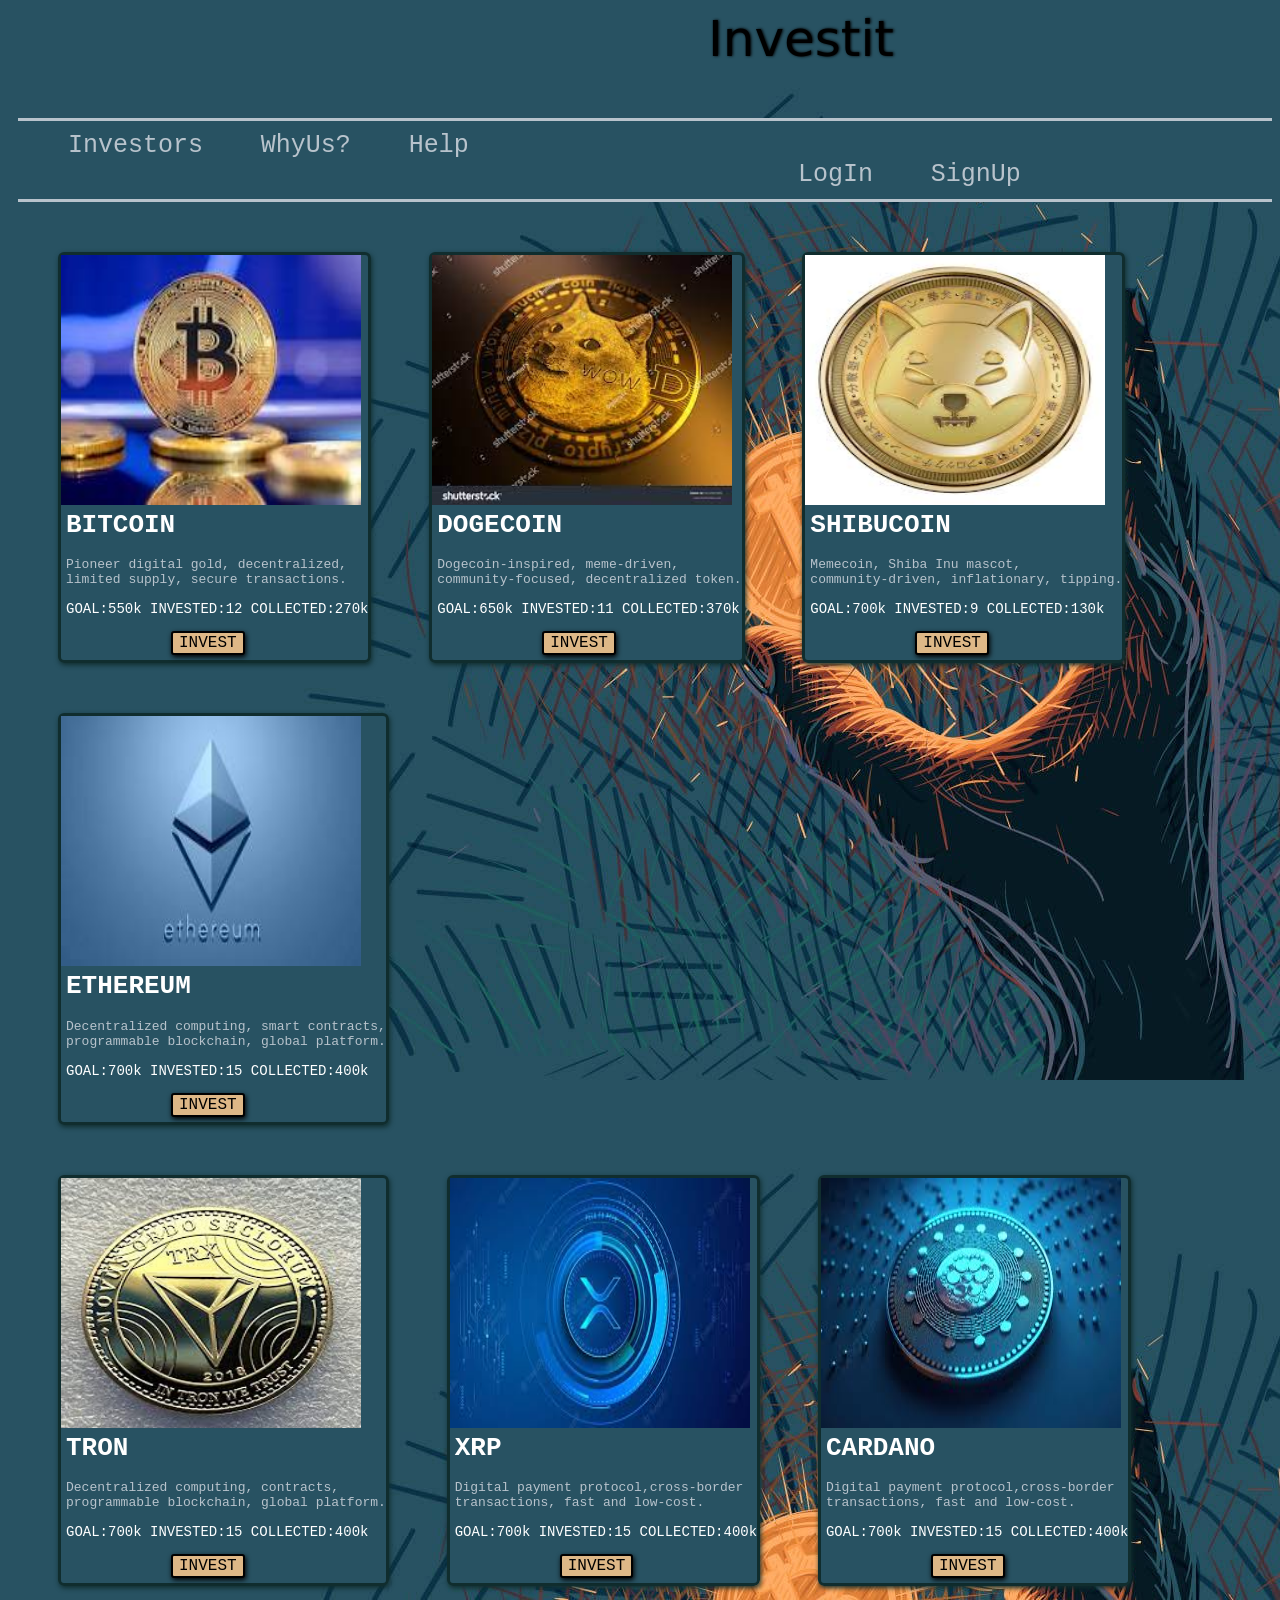
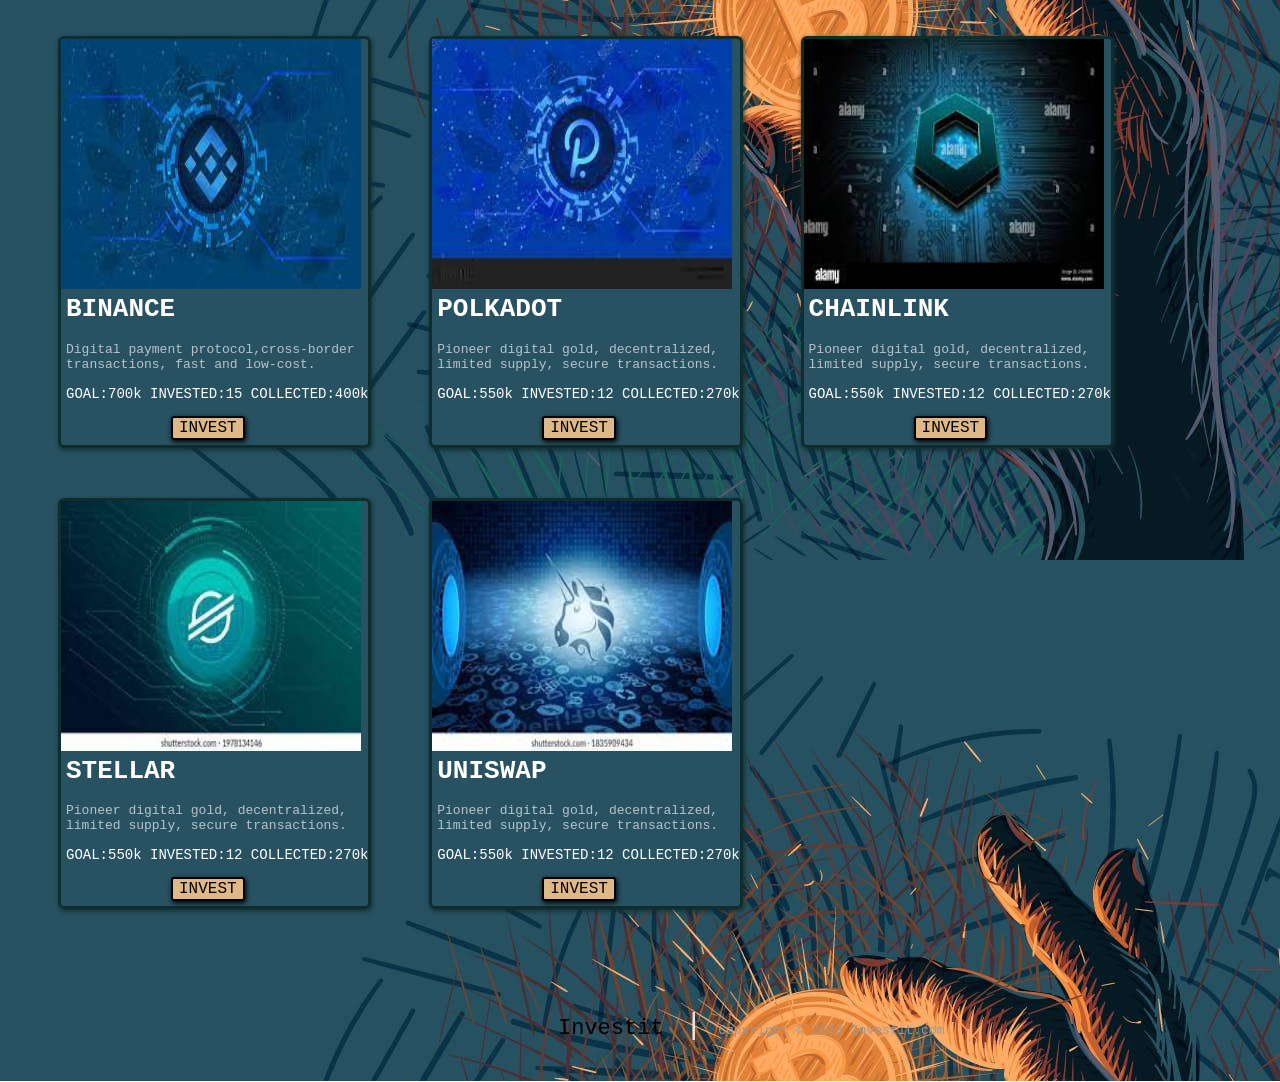
<file: index.html>
<!DOCTYPE html>
<html>

<head>
    <title> Cryptocurrency Crowdfunding</title>
<link rel="stylesheet" href="style.css">
</head>

<body style="background-image: url(main.jpg); font-family: monospace;">
    <div>
        <p class="heading">
            Investit</p>
        <div class=" step2">
            <a class="step3_1" href="investors.html">Investors</a>
            <a class="step3" href="">WhyUs?</a>
            <a class="step3" href="www.google.com">Help</a>
            <a class="step3_2" href="">LogIn</a>
            <a class="step3_3" href="signup.html">SignUp</a>
        </div>
    </div>
    <div class="step4">
        <div class="bitcoin">
            <img src="bitcoin.jpg" alt="ERROR 69" class="image1">
            <h1 class="heading2" style="color: white;">BITCOIN</h1>
            <p class="para1" style="color: rgb(184, 195, 204);">Pioneer digital gold, decentralized,<br> limited supply,
                secure transactions.</p>
            <p class="para2" style="color: white; font-size:14px; margin-left: 5px;">GOAL:550k INVESTED:12
                COLLECTED:270k</p>
            <button><a href="" class="button_link">INVEST</a></button>
        </div>
        <div class="dogecoin">
            <img src="dogecoin.jpg" alt="ERROR 69" class="image1">
            <h1 class="heading2" style="color: white;">DOGECOIN</h1>
            <p class="para1" style="color: rgb(184, 195, 204);">Dogecoin-inspired, meme-driven,<br> community-focused,
                decentralized token.</p>
            <p class="para2" style="color: white; font-size:14px; margin-left: 5px;">GOAL:650k INVESTED:11
                COLLECTED:370k</p>
            <button><a href="" class="button_link">INVEST</a></button>
        </div>
        <div class="shiba">
            <img src="shiba.jpg" alt="ERROR 69" class="image1">
            <h1 class="heading2" style="color: white;">SHIBUCOIN</h1>
            <p class="para1" style="color: rgb(184, 195, 204);">Memecoin, Shiba Inu mascot,<br> community-driven,
                inflationary, tipping.</p>
            <p class="para2" style="color: white; font-size:14px; margin-left: 5px;">GOAL:700k INVESTED:9
                COLLECTED:130k</p>
            <button><a href="" class="button_link">INVEST</a></button>
        </div>
        <div class="etherreum">
            <img src="ethereum.jpg" alt="ERROR 69" class="image1">
            <h1 class="heading2" style="color: white;">ETHEREUM</h1>
            <p class="para1" style="color: rgb(184, 195, 204);"> Decentralized computing, smart contracts,<br>
                programmable blockchain, global platform. </p>
            <p class="para2" style="color: white; font-size:14px; margin-left: 5px;">GOAL:700k INVESTED:15
                COLLECTED:400k</p>
            <button><a href="" class="button_link">INVEST</a></button>
        </div>
    </div>
    <div class="step5">
        <div class="TRON">
            <img src="tron4.jpg" alt="ERROR 69" class="image1">
            <h1 class="heading2" style="color: white;">TRON</h1>
            <p class="para1" style="color: rgb(184, 195, 204);"> Decentralized computing, contracts,<br>
                programmable blockchain, global platform. </p>
            <p class="para2" style="color: white; font-size:14px; margin-left: 5px;">GOAL:700k INVESTED:15
                COLLECTED:400k</p>
            <button><a href="" class="button_link">INVEST</a></button>
        </div>
        <Div class="XRP">
            <img src="xrp4.jpg" alt="ERROR 69" class="image1">
            <h1 class="heading2" style="color: white;">XRP</h1>
            <p class="para1" style="color: rgb(184, 195, 204);"> Digital payment protocol,cross-border <BR>transactions,
                fast and low-cost.
            </p>
            <p class="para2" style="color: white; font-size:14px; margin-left: 5px;">GOAL:700k INVESTED:15
                COLLECTED:400k</p>
            <button><a href="" class="button_link">INVEST</a></button>
        </Div>
        <div class="cardano">
            <img src="cardano2.jpg" alt="ERROR 69" class="image1">
            <h1 class="heading2" style="color: white;">CARDANO</h1>
            <p class="para1" style="color: rgb(184, 195, 204);"> Digital payment protocol,cross-border <BR>transactions,
                fast and low-cost.
            </p>
            <p class="para2" style="color: white; font-size:14px; margin-left: 5px;">GOAL:700k INVESTED:15
                COLLECTED:400k</p>
            <button><a href="" class="button_link">INVEST</a></button>
        </div>
        <div class="binance">
            <img src="binance.png" alt="ERROR 69" class="image1">
            <h1 class="heading2" style="color: white;">BINANCE</h1>
            <p class="para1" style="color: rgb(184, 195, 204);"> Digital payment protocol,cross-border <BR>transactions,
                fast and low-cost.
            </p>
            <p class="para2" style="color: white; font-size:14px; margin-left: 5px;">GOAL:700k INVESTED:15
                COLLECTED:400k</p>
            <button><a href="" class="button_link">INVEST</a></button>
        </div>
        <div class="bitcoin">
            <img src="POLKADOT.jpg" alt="ERROR 69" class="image1">
            <h1 class="heading2" style="color: white;">POLKADOT</h1>
            <p class="para1" style="color: rgb(184, 195, 204);">Pioneer digital gold, decentralized,<br> limited supply,
                secure transactions.</p>
            <p class="para2" style="color: white; font-size:14px; margin-left: 5px;">GOAL:550k INVESTED:12
                COLLECTED:270k</p>
            <button><a href="" class="button_link">INVEST</a></button>
        </div>
        <div class="bitcoin">
            <img src="CHAINLINK.jpg" alt="ERROR 69" class="image1">
            <h1 class="heading2" style="color: white;">CHAINLINK</h1>
            <p class="para1" style="color: rgb(184, 195, 204);">Pioneer digital gold, decentralized,<br> limited supply,
                secure transactions.</p>
            <p class="para2" style="color: white; font-size:14px; margin-left: 5px;">GOAL:550k INVESTED:12
                COLLECTED:270k</p>
            <button><a href="" class="button_link">INVEST</a></button>
        </div>
        <div class="bitcoin">
            <img src="stellar.jpg" alt="ERROR 69" class="image1">
            <h1 class="heading2" style="color: white;">STELLAR</h1>
            <p class="para1" style="color: rgb(184, 195, 204);">Pioneer digital gold, decentralized,<br> limited supply,
                secure transactions.</p>
            <p class="para2" style="color: white; font-size:14px; margin-left: 5px;">GOAL:550k INVESTED:12
                COLLECTED:270k</p>
            <button><a href="" class="button_link">INVEST</a></button>
        </div>
        <div class="bitcoin">
            <img src="uniswap.jpg" alt="ERROR 69" class="image1">
            <h1 class="heading2" style="color: white;">UNISWAP</h1>
            <p class="para1" style="color: rgb(184, 195, 204);">Pioneer digital gold, decentralized,<br> limited supply,
                secure transactions.</p>
            <p class="para2" style="color: white; font-size:14px; margin-left: 5px;">GOAL:550k INVESTED:12
                COLLECTED:270k</p>
            <button><a href="" class="button_link">INVEST</a></button>
        </div>
    </div>
    <div class="step23">
        <p class="step24">Investit&nbsp</p>
        <p class="step26">|</p>
        <p class="step30"> &nbspCopyright &copy 2023 Investit.com</p>
    </div>
</body>

</html>
</file>
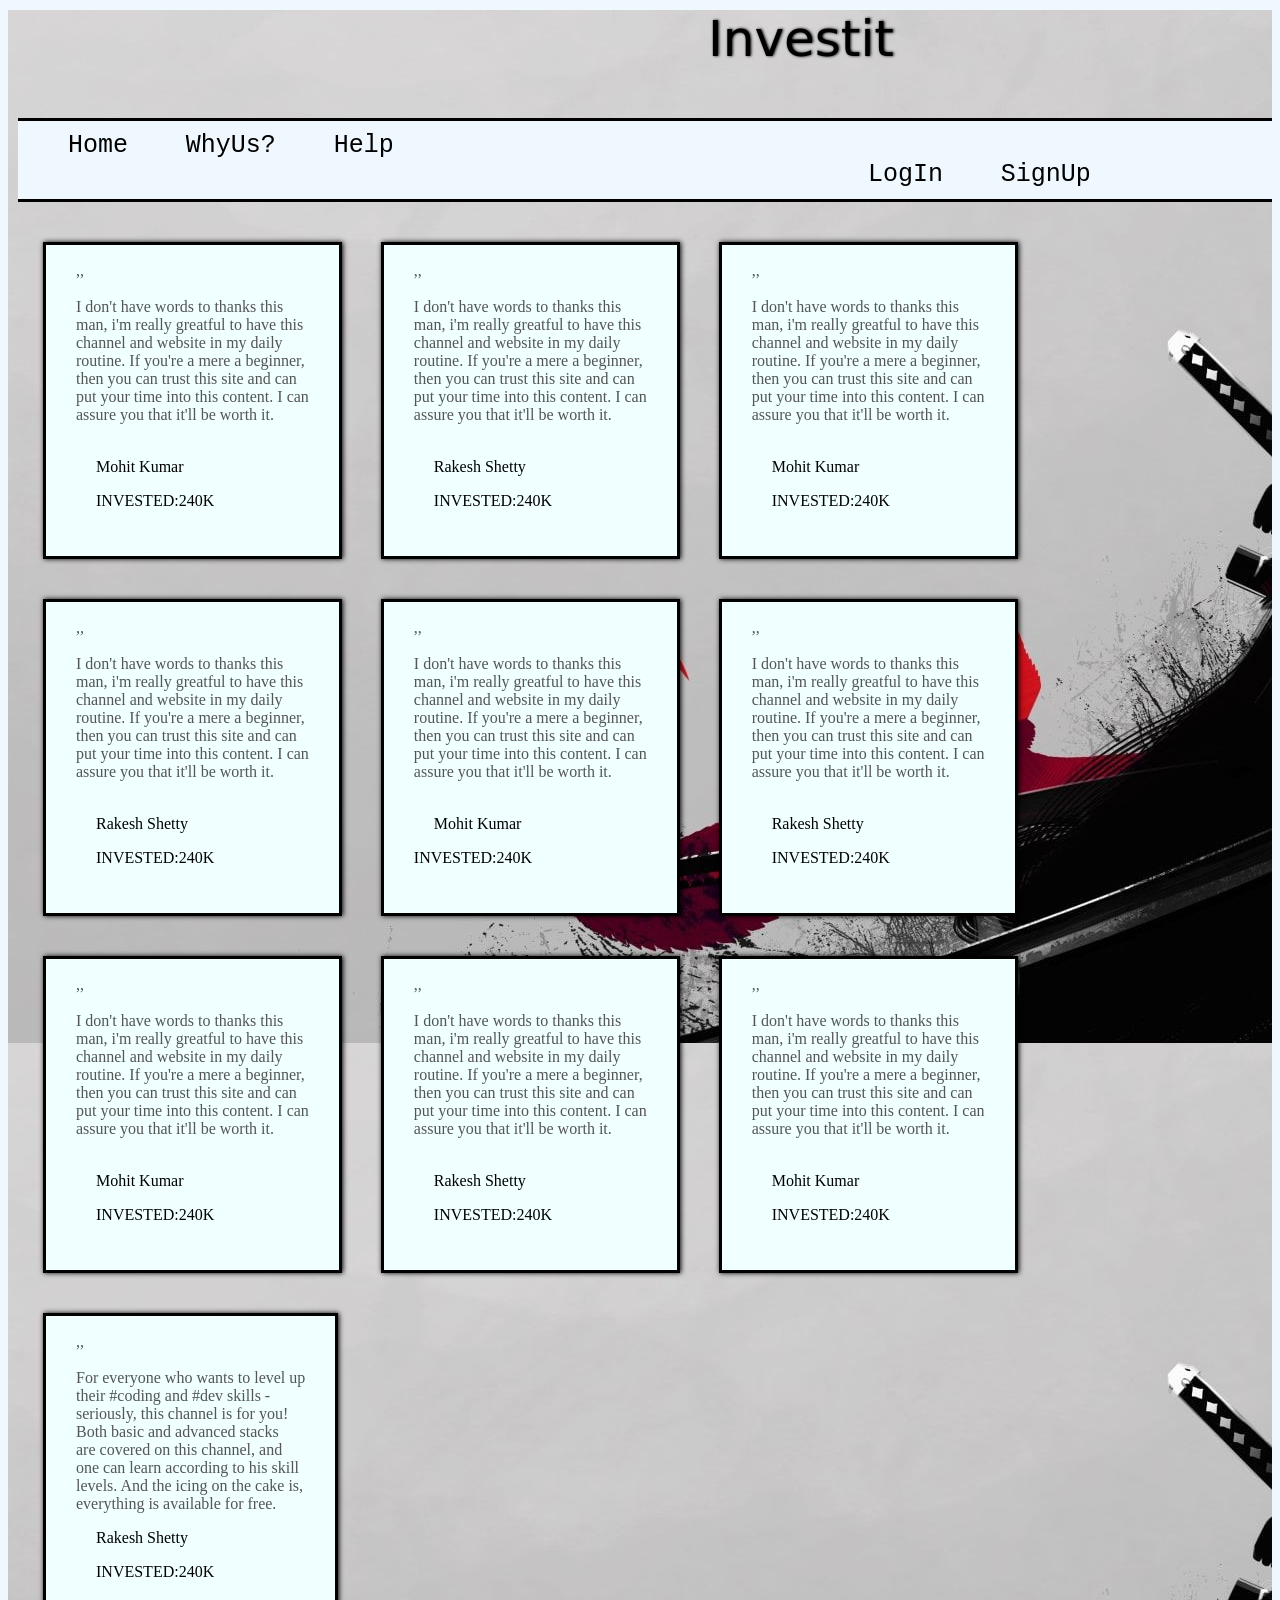
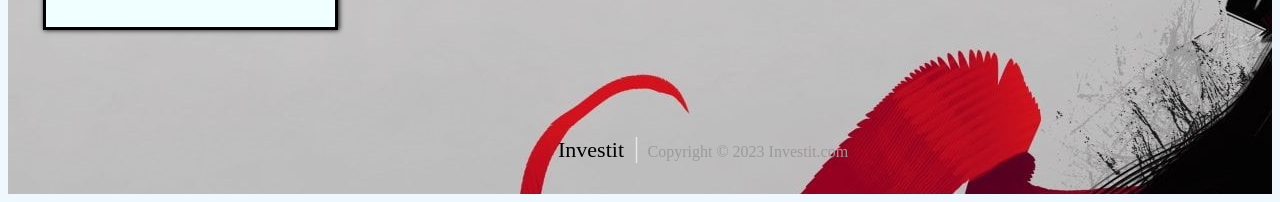
<file: investors.html>
<!DOCTYPE html>
<html>

<head>
    <title> Cryptocurrency Crowdfunding</title>
    <link rel="stylesheet" href="style.css">
</head>

<body style="background-color: aliceblue" ;>
    <div style="background-image: url(zoro.jpg);">
        <p class=" heading">
            Investit</p>
        <div>
            <div class=" step2_1">
                <a class="step3_9" href="index.html">Home</a>
                <a class="step3_8" href="">WhyUs?</a>
                <a class="step3_8" href="www.google.com">Help</a>
                <a class="step3_7" href="login.html">LogIn</a>
                <a class="step3_6" href="signup.html">SignUp</a>
            </div>
        </div>
        <div class="step20">
            <div class="step28">
                <p class="step21">
                    ,,<br><br>
                    I don't have words to thanks this <br>
                    man, i'm really greatful to have this <br>
                    channel and website in my daily<br>
                    routine. If you're a mere a beginner,<br>
                    then you can trust this site and can<br>
                    put your time into this content. I can<br>
                    assure you that it'll be worth it.<br><br>
                <p class="step22" style="color: black;">Mohit Kumar</p>
                <p class="step22">INVESTED:240K</p>
                </p>
            </div>

        </div>
        <div class="step20">
            <div class="step28">
                <p class="step21">
                    ,,<br><br>
                    I don't have words to thanks this <br>
                    man, i'm really greatful to have this <br>
                    channel and website in my daily<br>
                    routine. If you're a mere a beginner,<br>
                    then you can trust this site and can<br>
                    put your time into this content. I can<br>
                    assure you that it'll be worth it.<br><br>
                <p class="step22" style="color: black;">Rakesh Shetty</p>
                <p class="step22">INVESTED:240K</p>
                </p>
            </div>
        </div>

        <div class="step20">
            <div class="step28">
                <p class="step21">
                    ,,<br><br>
                    I don't have words to thanks this <br>
                    man, i'm really greatful to have this <br>
                    channel and website in my daily<br>
                    routine. If you're a mere a beginner,<br>
                    then you can trust this site and can<br>
                    put your time into this content. I can<br>
                    assure you that it'll be worth it.<br><br>
                <p class="step22" style="color: black;">Mohit Kumar</p>
                <p class="step22">INVESTED:240K</p>
                </p>
            </div>

        </div>
        <div class="step20">
            <div class="step28">
                <p class="step21">
                    ,,<br><br>
                    I don't have words to thanks this <br>
                    man, i'm really greatful to have this <br>
                    channel and website in my daily<br>
                    routine. If you're a mere a beginner,<br>
                    then you can trust this site and can<br>
                    put your time into this content. I can<br>
                    assure you that it'll be worth it.<br><br>
                <p class="step22" style="color: black;">Rakesh Shetty</p>
                <p class="step22">INVESTED:240K</p>
                </p>
            </div>
        </div>
        <div class="step19">
            <div class="step28">
                <p class="step21">
                    ,,<br><br>
                    I don't have words to thanks this <br>
                    man, i'm really greatful to have this <br>
                    channel and website in my daily<br>
                    routine. If you're a mere a beginner,<br>
                    then you can trust this site and can<br>
                    put your time into this content. I can<br>
                    assure you that it'll be worth it.<br><br>
                <p class="step22" style="color: black;">Mohit Kumar</p>
                <p class="step22"></p>INVESTED:240K</p>
                </p>
            </div>

        </div>
        <div class="step19">
            <div class="step28">
                <p class="step21">
                    ,,<br><br>
                    I don't have words to thanks this <br>
                    man, i'm really greatful to have this <br>
                    channel and website in my daily<br>
                    routine. If you're a mere a beginner,<br>
                    then you can trust this site and can<br>
                    put your time into this content. I can<br>
                    assure you that it'll be worth it.<br><br>
                <p class="step22" style="color: black;">Rakesh Shetty</p>
                <p class="step22">INVESTED:240K</p>
                </p>
            </div>
        </div>
        <div class="step19">
            <div class="step28">
                <p class="step21">
                    ,,<br><br>
                    I don't have words to thanks this <br>
                    man, i'm really greatful to have this <br>
                    channel and website in my daily<br>
                    routine. If you're a mere a beginner,<br>
                    then you can trust this site and can<br>
                    put your time into this content. I can<br>
                    assure you that it'll be worth it.<br><br>
                <p class="step22" style="color: black;">Mohit Kumar</p>
                <p class="step22">INVESTED:240K</p>
                </p>
            </div>

        </div>
        <div class="step19">
            <div class="step28">
                <p class="step21">
                    ,,<br><br>
                    I don't have words to thanks this <br>
                    man, i'm really greatful to have this <br>
                    channel and website in my daily<br>
                    routine. If you're a mere a beginner,<br>
                    then you can trust this site and can<br>
                    put your time into this content. I can<br>
                    assure you that it'll be worth it.<br><br>
                <p class="step22" style="color: black;">Rakesh Shetty</p>
                <p class="step22">INVESTED:240K</p>
                </p>
            </div>
        </div>

        <div class="step19">
            <div class="step28">
                <p class="step21">
                    ,,<br><br>
                    I don't have words to thanks this <br>
                    man, i'm really greatful to have this <br>
                    channel and website in my daily<br>
                    routine. If you're a mere a beginner,<br>
                    then you can trust this site and can<br>
                    put your time into this content. I can<br>
                    assure you that it'll be worth it.<br><br>
                <p class="step22" style="color: black;">Mohit Kumar</p>
                <p class="step22">INVESTED:240K</p>
                </p>
            </div>

        </div>
        <div class="step19">
            <div class="step28">
                <p class="step21">
                    ,,<br><br>
                    For everyone who wants to level up<br>
                    their #coding and #dev skills -<br>
                    seriously, this channel is for you!<br>
                    Both basic and advanced stacks<br>
                    are covered on this channel, and<br>
                    one can learn according to his skill<br>
                    levels. And the icing on the cake is,<br>
                    everything is available for free.<br>
                <p class="step22" style="color: black;">Rakesh Shetty</p>
                <p class="step22">INVESTED:240K</p>
                </p>
            </div>
        </div>
    <div class="step23">
        <p class="step24">Investit&nbsp</p>
        <p class="step26">|</p>
        <p class="step30"> &nbspCopyright &copy 2023 Investit.com</p>
    </div>
    </div>
</body>

</html>
</file>
<file: style.css>
.step1 {
    color: rgb(184, 195, 204);
    background-image: url("main.jpg");
    font-family: monospace;
    display: flex;
    flex-wrap: wrap;
}

.heading {
    margin-left: 700px;
    font-size: 50px;
    text-shadow: 1px 0px 3px;
    font-family: system-ui, -apple-system,
        BlinkMacSystemFont,
        'Segoe UI', Roboto, Oxygen, Ubuntu, Cantarell,
        'Open Sans', 'Helvetica Neue', sans-serif;
    margin-top: 10px;
    margin-bottom: 50px;
    font-weight: lighter;
    transition: transform 1s;
}

.heading:hover {
    transform: translateY(30%);
    color: burlywood;
}

.step2 {
    margin-left: 10px;
    padding-top: 10px;
    padding-bottom: 10px;
    color: rgb(53, 52, 52);
    background-image: url("main.jpg");
    border-style: solid;
    border-left: 0px;
    border-right: 0px;
    border-color: rgb(184, 195, 204);
    font-family: monospace;
}

.step2_1 {
    margin-left: 10px;
    padding-top: 10px;
    padding-bottom: 10px;
    background-color: aliceblue;
    border-style: solid;
    border-left: 0px;
    border-right: 0px;
    border-color: black;
    
    font-family: monospace;
}

.step3_1 {
    text-decoration: none;
    color: rgb(184, 195, 204);
    margin-left: 50px;
    font-size: 25px;
    font-weight: 100;
    font-family: monospace;
}

.step3 {
    text-decoration: none;
    color: rgb(184, 195, 204);
    margin-left: 50px;
    font-size: 25px;
    font-weight: 100;
    font-family: monospace;
}

.step3_2 {
    text-decoration: none;
    color: rgb(184, 195, 204);
    margin-left: 780px;
    font-size: 25px;
    font-weight: 100;
    font-family: monospace;
}

.step3_3 {
    text-decoration: none;
    color: rgb(184, 195, 204);
    margin-left: 50px;
    font-size: 25px;
    font-weight: 100;
    font-family: monospace;
}

.step3_1:hover,
.step3:hover,
.step3_2:hover,
.step3_3:hover {
    color: burlywood;
}

.step3_9 {
    text-decoration: none;
    color:  black;
    margin-left: 50px;
    font-size: 25px;
    font-weight: 100;
    font-family: monospace;
}

.step3_8 {
    text-decoration: none;
    color:  black;
    margin-left: 50px;
    font-size: 25px;
    font-weight: 100;
    font-family: monospace;
}

.step3_7 {
    text-decoration: none;
    color:  black;
    margin-left: 850px;
    font-size: 25px;
    font-weight: 100;
    font-family: monospace;
}

.step3_6 {
    text-decoration: none;
    color: black;
    margin-left: 50px;
    font-size: 25px;
    font-weight: 100;
    font-family: monospace;
}

.step3_9:hover,
.step3_8:hover,
.step3_7:hover,
.step3_6:hover {
    color: burlywood;
}

/* start image 1*/
.bitcoin,.dogecoin,.shiba,.etherreum,.TRON,.XRP,.cardano,.binance{
    margin-top: 50px;
    margin-left: 50px;
    border-style:solid;
    border-radius: 6px;
    color: rgb(16, 45, 46);
    background-image: url(main.jpg);
    display:inline-block;
    box-shadow: 1px 2px 5px;
    transition: transform 0.5s;
}
.bitcoin:hover,.dogecoin:hover,.shiba:hover,.etherreum:hover,.TRON:hover,.XRP:hover,.cardano:hover,.binance:hover{
    transform: translateY(-3%);
}
.image1{
    height: 250px;
    width: 300px;
}
.heading2,.para1{
    margin-left: 5px;
    margin-top: 1px;
}
/* Start button */
.button_link{
    text-decoration: none;
    color:black;
    font-family: monospace;
    font-size: large;
}
.button_link:hover{
    color:blue;
}

button{
    background-color:burlywood;
    border-style: solid;
    border-radius: 3px;
    box-shadow: 1px 2px 5px;
    margin-left: 110px;
    margin-bottom: 5px;
}
/* End image 1 */

/* start investors*/
.step20,.step19{
    display: inline-block;
    margin-top: 40px;

}

.step28 {
    margin-left: 35px;
    border-style: solid;
    border-color: rgb(0, 0, 0);
    padding-left: 30px;
    padding-right: 30px;
    padding-top: 1px;
    padding-bottom: 30px;
    color: rgb(0, 0, 0);
    background-color:azure;
    box-shadow: 1px 0px 5px;
}
.step28:hover{
    border-color: burlywood;
}

.step21{
    color:  rgb(84, 85, 85);
}

.step22 {
    margin-left: 20px;
}
/* end investors*/


/* start of copyright tag*/
.step23 p {
    display: inline-block;
    margin-top: 100px;
}

.step24 {
    font-size: 22px;
    margin-left: 550px;
}

.step26 {
    font-size: 30px;
    font-weight: lighter;
    color: rgb(231, 231, 231);
}

.step30 {
    color: rgb(154, 154, 154);
}
/* end of copyright tag*/
</file>
